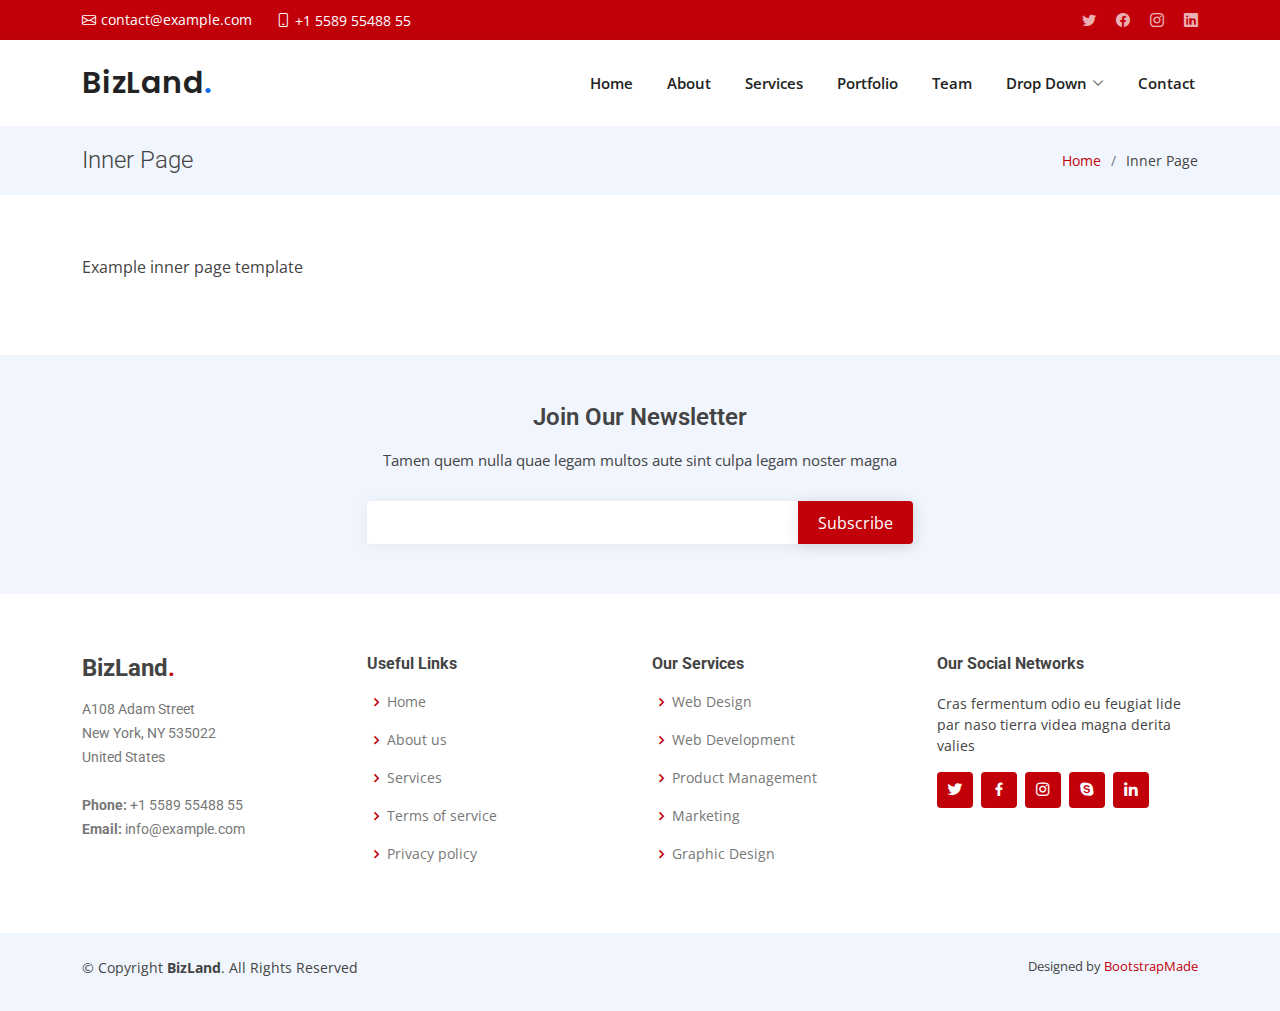
<file: inner-page.html>
<!DOCTYPE html>
<html lang="en">

<head>
  <meta charset="utf-8">
  <meta content="width=device-width, initial-scale=1.0" name="viewport">

  <title>Inner Page - BizLand Bootstrap Template</title>
  <meta content="" name="description">
  <meta content="" name="keywords">

  <!-- Favicons -->
  <link href="assets/img/favicon.png" rel="icon">
  <link href="assets/img/apple-touch-icon.png" rel="apple-touch-icon">

  <!-- Google Fonts -->
  <link href="https://fonts.googleapis.com/css?family=Open+Sans:300,300i,400,400i,600,600i,700,700i|Roboto:300,300i,400,400i,500,500i,600,600i,700,700i|Poppins:300,300i,400,400i,500,500i,600,600i,700,700i" rel="stylesheet">

  <!-- Vendor CSS Files -->
  <link href="assets/vendor/aos/aos.css" rel="stylesheet">
  <link href="assets/vendor/bootstrap/css/bootstrap.min.css" rel="stylesheet">
  <link href="assets/vendor/bootstrap-icons/bootstrap-icons.css" rel="stylesheet">
  <link href="assets/vendor/boxicons/css/boxicons.min.css" rel="stylesheet">
  <link href="assets/vendor/glightbox/css/glightbox.min.css" rel="stylesheet">
  <link href="assets/vendor/swiper/swiper-bundle.min.css" rel="stylesheet">

  <!-- Template Main CSS File -->
  <link href="assets/css/style.css" rel="stylesheet">

  <!-- =======================================================
  * Template Name: BizLand
  * Updated: May 30 2023 with Bootstrap v5.3.0
  * Template URL: https://bootstrapmade.com/bizland-bootstrap-business-template/
  * Author: BootstrapMade.com
  * License: https://bootstrapmade.com/license/
  ======================================================== -->
</head>

<body>

  <!-- ======= Top Bar ======= -->
  <section id="topbar" class="d-flex align-items-center">
    <div class="container d-flex justify-content-center justify-content-md-between">
      <div class="contact-info d-flex align-items-center">
        <i class="bi bi-envelope d-flex align-items-center"><a href="mailto:contact@example.com">contact@example.com</a></i>
        <i class="bi bi-phone d-flex align-items-center ms-4"><span>+1 5589 55488 55</span></i>
      </div>
      <div class="social-links d-none d-md-flex align-items-center">
        <a href="#" class="twitter"><i class="bi bi-twitter"></i></a>
        <a href="#" class="facebook"><i class="bi bi-facebook"></i></a>
        <a href="#" class="instagram"><i class="bi bi-instagram"></i></a>
        <a href="#" class="linkedin"><i class="bi bi-linkedin"></i></i></a>
      </div>
    </div>
  </section>

  <!-- ======= Header ======= -->
  <header id="header" class="d-flex align-items-center">
    <div class="container d-flex align-items-center justify-content-between">

      <h1 class="logo"><a href="index.html">BizLand<span>.</span></a></h1>
      <!-- Uncomment below if you prefer to use an image logo -->
      <!-- <a href="index.html" class="logo"><img src="assets/img/logo.png" alt=""></a>-->

      <nav id="navbar" class="navbar">
        <ul>
          <li><a class="nav-link scrollto " href="#hero">Home</a></li>
          <li><a class="nav-link scrollto" href="#about">About</a></li>
          <li><a class="nav-link scrollto" href="#services">Services</a></li>
          <li><a class="nav-link scrollto " href="#portfolio">Portfolio</a></li>
          <li><a class="nav-link scrollto" href="#team">Team</a></li>
          <li class="dropdown"><a href="#"><span>Drop Down</span> <i class="bi bi-chevron-down"></i></a>
            <ul>
              <li><a href="#">Drop Down 1</a></li>
              <li class="dropdown"><a href="#"><span>Deep Drop Down</span> <i class="bi bi-chevron-right"></i></a>
                <ul>
                  <li><a href="#">Deep Drop Down 1</a></li>
                  <li><a href="#">Deep Drop Down 2</a></li>
                  <li><a href="#">Deep Drop Down 3</a></li>
                  <li><a href="#">Deep Drop Down 4</a></li>
                  <li><a href="#">Deep Drop Down 5</a></li>
                </ul>
              </li>
              <li><a href="#">Drop Down 2</a></li>
              <li><a href="#">Drop Down 3</a></li>
              <li><a href="#">Drop Down 4</a></li>
            </ul>
          </li>
          <li><a class="nav-link scrollto" href="#contact">Contact</a></li>
        </ul>
        <i class="bi bi-list mobile-nav-toggle"></i>
      </nav><!-- .navbar -->

    </div>
  </header><!-- End Header -->

  <main id="main" data-aos="fade-up">

    <!-- ======= Breadcrumbs ======= -->
    <section class="breadcrumbs">
      <div class="container">

        <div class="d-flex justify-content-between align-items-center">
          <h2>Inner Page</h2>
          <ol>
            <li><a href="index.html">Home</a></li>
            <li>Inner Page</li>
          </ol>
        </div>

      </div>
    </section><!-- End Breadcrumbs -->

    <section class="inner-page">
      <div class="container">
        <p>
          Example inner page template
        </p>
      </div>
    </section>

  </main><!-- End #main -->

  <!-- ======= Footer ======= -->
  <footer id="footer">

    <div class="footer-newsletter">
      <div class="container">
        <div class="row justify-content-center">
          <div class="col-lg-6">
            <h4>Join Our Newsletter</h4>
            <p>Tamen quem nulla quae legam multos aute sint culpa legam noster magna</p>
            <form action="" method="post">
              <input type="email" name="email"><input type="submit" value="Subscribe">
            </form>
          </div>
        </div>
      </div>
    </div>

    <div class="footer-top">
      <div class="container">
        <div class="row">

          <div class="col-lg-3 col-md-6 footer-contact">
            <h3>BizLand<span>.</span></h3>
            <p>
              A108 Adam Street <br>
              New York, NY 535022<br>
              United States <br><br>
              <strong>Phone:</strong> +1 5589 55488 55<br>
              <strong>Email:</strong> info@example.com<br>
            </p>
          </div>

          <div class="col-lg-3 col-md-6 footer-links">
            <h4>Useful Links</h4>
            <ul>
              <li><i class="bx bx-chevron-right"></i> <a href="#">Home</a></li>
              <li><i class="bx bx-chevron-right"></i> <a href="#">About us</a></li>
              <li><i class="bx bx-chevron-right"></i> <a href="#">Services</a></li>
              <li><i class="bx bx-chevron-right"></i> <a href="#">Terms of service</a></li>
              <li><i class="bx bx-chevron-right"></i> <a href="#">Privacy policy</a></li>
            </ul>
          </div>

          <div class="col-lg-3 col-md-6 footer-links">
            <h4>Our Services</h4>
            <ul>
              <li><i class="bx bx-chevron-right"></i> <a href="#">Web Design</a></li>
              <li><i class="bx bx-chevron-right"></i> <a href="#">Web Development</a></li>
              <li><i class="bx bx-chevron-right"></i> <a href="#">Product Management</a></li>
              <li><i class="bx bx-chevron-right"></i> <a href="#">Marketing</a></li>
              <li><i class="bx bx-chevron-right"></i> <a href="#">Graphic Design</a></li>
            </ul>
          </div>

          <div class="col-lg-3 col-md-6 footer-links">
            <h4>Our Social Networks</h4>
            <p>Cras fermentum odio eu feugiat lide par naso tierra videa magna derita valies</p>
            <div class="social-links mt-3">
              <a href="#" class="twitter"><i class="bx bxl-twitter"></i></a>
              <a href="#" class="facebook"><i class="bx bxl-facebook"></i></a>
              <a href="#" class="instagram"><i class="bx bxl-instagram"></i></a>
              <a href="#" class="google-plus"><i class="bx bxl-skype"></i></a>
              <a href="#" class="linkedin"><i class="bx bxl-linkedin"></i></a>
            </div>
          </div>

        </div>
      </div>
    </div>

    <div class="container py-4">
      <div class="copyright">
        &copy; Copyright <strong><span>BizLand</span></strong>. All Rights Reserved
      </div>
      <div class="credits">
        <!-- All the links in the footer should remain intact. -->
        <!-- You can delete the links only if you purchased the pro version. -->
        <!-- Licensing information: https://bootstrapmade.com/license/ -->
        <!-- Purchase the pro version with working PHP/AJAX contact form: https://bootstrapmade.com/bizland-bootstrap-business-template/ -->
        Designed by <a href="https://bootstrapmade.com/">BootstrapMade</a>
      </div>
    </div>
  </footer><!-- End Footer -->

  <div id="preloader"></div>
  <a href="#" class="back-to-top d-flex align-items-center justify-content-center"><i class="bi bi-arrow-up-short"></i></a>

  <!-- Vendor JS Files -->
  <script src="assets/vendor/purecounter/purecounter_vanilla.js"></script>
  <script src="assets/vendor/aos/aos.js"></script>
  <script src="assets/vendor/bootstrap/js/bootstrap.bundle.min.js"></script>
  <script src="assets/vendor/glightbox/js/glightbox.min.js"></script>
  <script src="assets/vendor/isotope-layout/isotope.pkgd.min.js"></script>
  <script src="assets/vendor/swiper/swiper-bundle.min.js"></script>
  <script src="assets/vendor/waypoints/noframework.waypoints.js"></script>
  <script src="assets/vendor/php-email-form/validate.js"></script>

  <!-- Template Main JS File -->
  <script src="assets/js/main.js"></script>

</body>

</html>
</file>
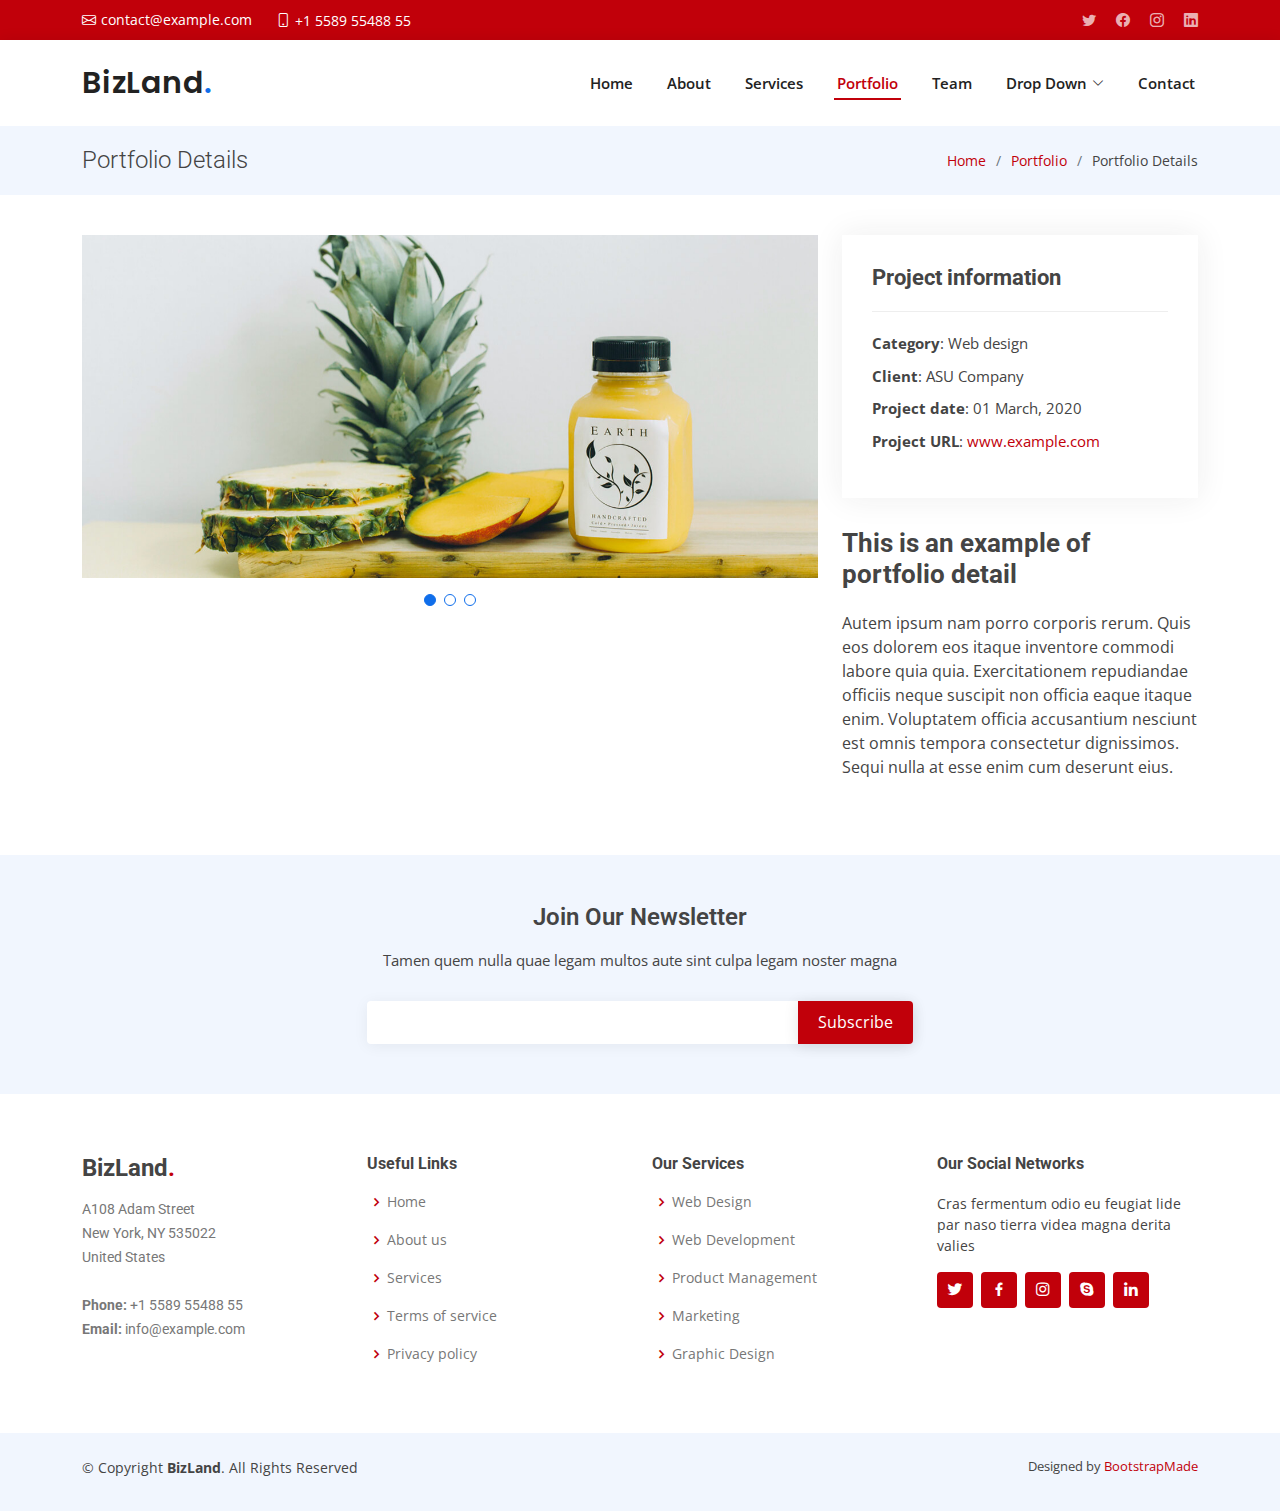
<file: portfolio-details.html>
<!DOCTYPE html>
<html lang="en">

<head>
  <meta charset="utf-8">
  <meta content="width=device-width, initial-scale=1.0" name="viewport">

  <title>Portfolio Details - BizLand Bootstrap Template</title>
  <meta content="" name="description">
  <meta content="" name="keywords">

  <!-- Favicons -->
  <link href="assets/img/favicon.png" rel="icon">
  <link href="assets/img/apple-touch-icon.png" rel="apple-touch-icon">

  <!-- Google Fonts -->
  <link href="https://fonts.googleapis.com/css?family=Open+Sans:300,300i,400,400i,600,600i,700,700i|Roboto:300,300i,400,400i,500,500i,600,600i,700,700i|Poppins:300,300i,400,400i,500,500i,600,600i,700,700i" rel="stylesheet">

  <!-- Vendor CSS Files -->
  <link href="assets/vendor/aos/aos.css" rel="stylesheet">
  <link href="assets/vendor/bootstrap/css/bootstrap.min.css" rel="stylesheet">
  <link href="assets/vendor/bootstrap-icons/bootstrap-icons.css" rel="stylesheet">
  <link href="assets/vendor/boxicons/css/boxicons.min.css" rel="stylesheet">
  <link href="assets/vendor/glightbox/css/glightbox.min.css" rel="stylesheet">
  <link href="assets/vendor/swiper/swiper-bundle.min.css" rel="stylesheet">

  <!-- Template Main CSS File -->
  <link href="assets/css/style.css" rel="stylesheet">

  <!-- =======================================================
  * Template Name: BizLand
  * Updated: May 30 2023 with Bootstrap v5.3.0
  * Template URL: https://bootstrapmade.com/bizland-bootstrap-business-template/
  * Author: BootstrapMade.com
  * License: https://bootstrapmade.com/license/
  ======================================================== -->
</head>

<body>

  <!-- ======= Top Bar ======= -->
  <section id="topbar" class="d-flex align-items-center">
    <div class="container d-flex justify-content-center justify-content-md-between">
      <div class="contact-info d-flex align-items-center">
        <i class="bi bi-envelope d-flex align-items-center"><a href="mailto:contact@example.com">contact@example.com</a></i>
        <i class="bi bi-phone d-flex align-items-center ms-4"><span>+1 5589 55488 55</span></i>
      </div>
      <div class="social-links d-none d-md-flex align-items-center">
        <a href="#" class="twitter"><i class="bi bi-twitter"></i></a>
        <a href="#" class="facebook"><i class="bi bi-facebook"></i></a>
        <a href="#" class="instagram"><i class="bi bi-instagram"></i></a>
        <a href="#" class="linkedin"><i class="bi bi-linkedin"></i></i></a>
      </div>
    </div>
  </section>

  <!-- ======= Header ======= -->
  <header id="header" class="d-flex align-items-center">
    <div class="container d-flex align-items-center justify-content-between">

      <h1 class="logo"><a href="index.html">BizLand<span>.</span></a></h1>
      <!-- Uncomment below if you prefer to use an image logo -->
      <!-- <a href="index.html" class="logo"><img src="assets/img/logo.png" alt=""></a>-->

      <nav id="navbar" class="navbar">
        <ul>
          <li><a class="nav-link scrollto " href="#hero">Home</a></li>
          <li><a class="nav-link scrollto" href="#about">About</a></li>
          <li><a class="nav-link scrollto" href="#services">Services</a></li>
          <li><a class="nav-link scrollto active" href="#portfolio">Portfolio</a></li>
          <li><a class="nav-link scrollto" href="#team">Team</a></li>
          <li class="dropdown"><a href="#"><span>Drop Down</span> <i class="bi bi-chevron-down"></i></a>
            <ul>
              <li><a href="#">Drop Down 1</a></li>
              <li class="dropdown"><a href="#"><span>Deep Drop Down</span> <i class="bi bi-chevron-right"></i></a>
                <ul>
                  <li><a href="#">Deep Drop Down 1</a></li>
                  <li><a href="#">Deep Drop Down 2</a></li>
                  <li><a href="#">Deep Drop Down 3</a></li>
                  <li><a href="#">Deep Drop Down 4</a></li>
                  <li><a href="#">Deep Drop Down 5</a></li>
                </ul>
              </li>
              <li><a href="#">Drop Down 2</a></li>
              <li><a href="#">Drop Down 3</a></li>
              <li><a href="#">Drop Down 4</a></li>
            </ul>
          </li>
          <li><a class="nav-link scrollto" href="#contact">Contact</a></li>
        </ul>
        <i class="bi bi-list mobile-nav-toggle"></i>
      </nav><!-- .navbar -->

    </div>
  </header><!-- End Header -->

  <main id="main" data-aos="fade-up">

    <!-- ======= Breadcrumbs Section ======= -->
    <section class="breadcrumbs">
      <div class="container">

        <div class="d-flex justify-content-between align-items-center">
          <h2>Portfolio Details</h2>
          <ol>
            <li><a href="index.html">Home</a></li>
            <li><a href="portfolio.html">Portfolio</a></li>
            <li>Portfolio Details</li>
          </ol>
        </div>

      </div>
    </section><!-- Breadcrumbs Section -->

    <!-- ======= Portfolio Details Section ======= -->
    <section id="portfolio-details" class="portfolio-details">
      <div class="container">

        <div class="row gy-4">

          <div class="col-lg-8">
            <div class="portfolio-details-slider swiper">
              <div class="swiper-wrapper align-items-center">

                <div class="swiper-slide">
                  <img src="assets/img/portfolio/portfolio-details-1.jpg" alt="">
                </div>

                <div class="swiper-slide">
                  <img src="assets/img/portfolio/portfolio-details-2.jpg" alt="">
                </div>

                <div class="swiper-slide">
                  <img src="assets/img/portfolio/portfolio-details-3.jpg" alt="">
                </div>

              </div>
              <div class="swiper-pagination"></div>
            </div>
          </div>

          <div class="col-lg-4">
            <div class="portfolio-info">
              <h3>Project information</h3>
              <ul>
                <li><strong>Category</strong>: Web design</li>
                <li><strong>Client</strong>: ASU Company</li>
                <li><strong>Project date</strong>: 01 March, 2020</li>
                <li><strong>Project URL</strong>: <a href="#">www.example.com</a></li>
              </ul>
            </div>
            <div class="portfolio-description">
              <h2>This is an example of portfolio detail</h2>
              <p>
                Autem ipsum nam porro corporis rerum. Quis eos dolorem eos itaque inventore commodi labore quia quia. Exercitationem repudiandae officiis neque suscipit non officia eaque itaque enim. Voluptatem officia accusantium nesciunt est omnis tempora consectetur dignissimos. Sequi nulla at esse enim cum deserunt eius.
              </p>
            </div>
          </div>

        </div>

      </div>
    </section><!-- End Portfolio Details Section -->

  </main><!-- End #main -->

  <!-- ======= Footer ======= -->
  <footer id="footer">

    <div class="footer-newsletter">
      <div class="container">
        <div class="row justify-content-center">
          <div class="col-lg-6">
            <h4>Join Our Newsletter</h4>
            <p>Tamen quem nulla quae legam multos aute sint culpa legam noster magna</p>
            <form action="" method="post">
              <input type="email" name="email"><input type="submit" value="Subscribe">
            </form>
          </div>
        </div>
      </div>
    </div>

    <div class="footer-top">
      <div class="container">
        <div class="row">

          <div class="col-lg-3 col-md-6 footer-contact">
            <h3>BizLand<span>.</span></h3>
            <p>
              A108 Adam Street <br>
              New York, NY 535022<br>
              United States <br><br>
              <strong>Phone:</strong> +1 5589 55488 55<br>
              <strong>Email:</strong> info@example.com<br>
            </p>
          </div>

          <div class="col-lg-3 col-md-6 footer-links">
            <h4>Useful Links</h4>
            <ul>
              <li><i class="bx bx-chevron-right"></i> <a href="#">Home</a></li>
              <li><i class="bx bx-chevron-right"></i> <a href="#">About us</a></li>
              <li><i class="bx bx-chevron-right"></i> <a href="#">Services</a></li>
              <li><i class="bx bx-chevron-right"></i> <a href="#">Terms of service</a></li>
              <li><i class="bx bx-chevron-right"></i> <a href="#">Privacy policy</a></li>
            </ul>
          </div>

          <div class="col-lg-3 col-md-6 footer-links">
            <h4>Our Services</h4>
            <ul>
              <li><i class="bx bx-chevron-right"></i> <a href="#">Web Design</a></li>
              <li><i class="bx bx-chevron-right"></i> <a href="#">Web Development</a></li>
              <li><i class="bx bx-chevron-right"></i> <a href="#">Product Management</a></li>
              <li><i class="bx bx-chevron-right"></i> <a href="#">Marketing</a></li>
              <li><i class="bx bx-chevron-right"></i> <a href="#">Graphic Design</a></li>
            </ul>
          </div>

          <div class="col-lg-3 col-md-6 footer-links">
            <h4>Our Social Networks</h4>
            <p>Cras fermentum odio eu feugiat lide par naso tierra videa magna derita valies</p>
            <div class="social-links mt-3">
              <a href="#" class="twitter"><i class="bx bxl-twitter"></i></a>
              <a href="#" class="facebook"><i class="bx bxl-facebook"></i></a>
              <a href="#" class="instagram"><i class="bx bxl-instagram"></i></a>
              <a href="#" class="google-plus"><i class="bx bxl-skype"></i></a>
              <a href="#" class="linkedin"><i class="bx bxl-linkedin"></i></a>
            </div>
          </div>

        </div>
      </div>
    </div>

    <div class="container py-4">
      <div class="copyright">
        &copy; Copyright <strong><span>BizLand</span></strong>. All Rights Reserved
      </div>
      <div class="credits">
        <!-- All the links in the footer should remain intact. -->
        <!-- You can delete the links only if you purchased the pro version. -->
        <!-- Licensing information: https://bootstrapmade.com/license/ -->
        <!-- Purchase the pro version with working PHP/AJAX contact form: https://bootstrapmade.com/bizland-bootstrap-business-template/ -->
        Designed by <a href="https://bootstrapmade.com/">BootstrapMade</a>
      </div>
    </div>
  </footer><!-- End Footer -->

  <div id="preloader"></div>
  <a href="#" class="back-to-top d-flex align-items-center justify-content-center"><i class="bi bi-arrow-up-short"></i></a>

  <!-- Vendor JS Files -->
  <script src="assets/vendor/purecounter/purecounter_vanilla.js"></script>
  <script src="assets/vendor/aos/aos.js"></script>
  <script src="assets/vendor/bootstrap/js/bootstrap.bundle.min.js"></script>
  <script src="assets/vendor/glightbox/js/glightbox.min.js"></script>
  <script src="assets/vendor/isotope-layout/isotope.pkgd.min.js"></script>
  <script src="assets/vendor/swiper/swiper-bundle.min.js"></script>
  <script src="assets/vendor/waypoints/noframework.waypoints.js"></script>
  <script src="assets/vendor/php-email-form/validate.js"></script>

  <!-- Template Main JS File -->
  <script src="assets/js/main.js"></script>

</body>

</html>
</file>
<file: assets/css/style.css>
/**
* Template Name: BizLand
* Updated: May 30 2023 with Bootstrap v5.3.0
* Template URL: https://bootstrapmade.com/bizland-bootstrap-business-template/
* Author: BootstrapMade.com
* License: https://bootstrapmade.com/license/
*/

/*--------------------------------------------------------------
# General
--------------------------------------------------------------*/
body {
  font-family: "Open Sans", sans-serif;
  color: #444444;
}

a {
  color: #c1000a;
  text-decoration: none;
}

a:hover {
  color: #ec000c;
  text-decoration: none;
}

h1,
h2,
h3,
h4,
h5,
h6 {
  font-family: "Roboto", sans-serif;
}
/* new css */
.line{
  background: #ead810;
  height: 5px;
  width: 310px;
  margin-top: 5px;
}

.line2{
  background: #c1000a;
  height: 5px;
  width: 130px;
  
}
.line3{
  background: #c1000a;
  height: 5px;
  width:120px;
  
}
.navunderline {
  --bs-nav-underline-gap: 1rem;
  --bs-nav-underline-border-width: 0.125rem;
  --bs-nav-underline-link-active-color: var(--bs-emphasis-color);
  gap: var(--bs-nav-underline-gap);
}
.navunderline .nav-link {
  padding-right: 10px;
  margin-left: 10px;
  margin-right: 10px;
  padding-left: 10px;
  font-size: 20px;
  color: #898989;
  border-bottom: var(--bs-nav-underline-border-width) solid transparent;
  border-bottom-color: currentcolor;
}
.navunderline .nav-link:hover, .nav-underline .nav-link:focus {
  border-bottom-color: currentcolor;
}
.navunderline .nav-link.active,
.navunderline .show > .nav-link {
  font-weight: 700;
  font-size: 20px;
  color: var(--bs-nav-underline-link-active-color);
  border-bottom-color: #c1000a;
}
.btn-merah{
  background: #c1000a ;
  color: #fff;
}
#btn-merah .btn-merah :hover{
  background: #c1000a;
}
#elzoom :hover{
  transition: 0.5s;
transform: scale(1.01);
}

/*--------------------------------------------------------------
# Clients
--------------------------------------------------------------*/
/* .clients .swiper-slide img {
  opacity: 0.5;
  transition: 0.3s;
}

.clients .swiper-slide:hover img {
  opacity: 1;
}

.clients .swiper-pagination {
  margin-top: 20px;
  position: relative;
}

.clients .swiper-pagination .swiper-pagination-bullet {
  width: 12px;
  height: 12px;
  background-color: #fff;
  opacity: 1;
  border: 1px solid #0880e8;
}

.clients .swiper-pagination .swiper-pagination-bullet-active {
  background-color: #0880e8;
}

.clients .owl-item {
  display: flex;
  justify-content: center;
  align-items: center;
  padding: 0 20px;
}

.clients .owl-item img {
  width: 60%;
  opacity: 0.5;
  transition: 0.3s;
}

.clients .owl-item img:hover {
  opacity: 1;
}

.clients .owl-nav,
.clients .owl-dots {
  margin-top: 5px;
  text-align: center;
}

.clients .owl-dot {
  display: inline-block;
  margin: 0 5px;
  width: 12px;
  height: 12px;
  border-radius: 50%;
  background-color: #ddd !important;
}

.clients .owl-dot.active {
  background-color: #0880e8 !important;
} */

/*--------------------------------------------------------------
# Preloader
--------------------------------------------------------------*/
#preloader {
  position: fixed;
  top: 0;
  left: 0;
  right: 0;
  bottom: 0;
  z-index: 9999;
  overflow: hidden;
  background: #fff;
}

#preloader:before {
  content: "";
  position: fixed;
  top: calc(50% - 30px);
  left: calc(50% - 30px);
  border: 6px solid #106eea;
  border-top-color: #e2eefd;
  border-radius: 50%;
  width: 60px;
  height: 60px;
  animation: animate-preloader 1s linear infinite;
}

@keyframes animate-preloader {
  0% {
    transform: rotate(0deg);
  }

  100% {
    transform: rotate(360deg);
  }
}

/*--------------------------------------------------------------
# Back to top button
--------------------------------------------------------------*/
.back-to-top {
  position: fixed;
  visibility: hidden;
  opacity: 0;
  right: 15px;
  bottom: 15px;
  z-index: 996;
  background: #c1000a;
  width: 40px;
  height: 40px;
  border-radius: 4px;
  transition: all 0.4s;
}

.back-to-top i {
  font-size: 28px;
  color: #fff;
  line-height: 0;
}

.back-to-top:hover {
  background: #ec000c;
  color: #fff;
}

.back-to-top.active {
  visibility: visible;
  opacity: 1;
}

/*--------------------------------------------------------------
# Disable aos animation delay on mobile devices
--------------------------------------------------------------*/
@media screen and (max-width: 768px) {
  [data-aos-delay] {
    transition-delay: 0 !important;
  }
}

/*--------------------------------------------------------------
# Top Bar
--------------------------------------------------------------*/
#topbar {
  background: #c1000a;
  height: 40px;
  font-size: 14px;
  transition: all 0.5s;
  color: #fff;
  padding: 0;
}

#topbar .contact-info i {
  font-style: normal;
  color: #fff;
}

#topbar .contact-info i a,
#topbar .contact-info i span {
  padding-left: 5px;
  color: #fff;
}

#topbar .contact-info i a {
  line-height: 0;
  transition: 0.3s;
  transition: 0.3s;
}

#topbar .contact-info i a:hover {
  color: #fff;
  text-decoration: underline;
}

#topbar .social-links a {
  color: rgba(255, 255, 255, 0.7);
  line-height: 0;
  transition: 0.3s;
  margin-left: 20px;
}

#topbar .social-links a:hover {
  color: white;
}

/*--------------------------------------------------------------
# Header
--------------------------------------------------------------*/
#header {
  background: #fff;
  transition: all 0.5s;
  z-index: 997;
  height: 86px;
  box-shadow: 0px 2px 15px rgba(0, 0, 0, 0.1);
}

#header.fixed-top {
  height: 70px;
}

#header .logo {
  font-size: 30px;
  margin: 0;
  padding: 0;
  line-height: 1;
  font-weight: 600;
  letter-spacing: 0.8px;
  font-family: "Poppins", sans-serif;
}

#header .logo a {
  color: #222222;
}

#header .logo a span {
  color: #106eea;
}

#header .logo img {
  max-height: 80px;
}

.scrolled-offset {
  margin-top: 70px;
}

/*--------------------------------------------------------------
# Navigation Menu
--------------------------------------------------------------*/
/**
* Desktop Navigation 
*/
.navbar {
  padding: 0;
}

.navbar ul {
  margin: 0;
  padding: 0;
  display: flex;
  list-style: none;
  align-items: center;
}

.navbar li {
  position: relative;
}

.navbar>ul>li {
  white-space: nowrap;
  padding: 10px 0 10px 28px;
}

.navbar a,
.navbar a:focus {
  display: flex;
  align-items: center;
  justify-content: space-between;
  padding: 0 3px;
  font-size: 15px;
  font-weight: 600;
  color: #222222;
  white-space: nowrap;
  transition: 0.3s;
  position: relative;
}

.navbar a i,
.navbar a:focus i {
  font-size: 12px;
  line-height: 0;
  margin-left: 5px;
}

.navbar>ul>li>a:before {
  content: "";
  position: absolute;
  width: 100%;
  height: 2px;
  bottom: -6px;
  left: 0;
  background-color: #c1000a;
  visibility: hidden;
  width: 0px;
  transition: all 0.3s ease-in-out 0s;
}

.navbar a:hover:before,
.navbar li:hover>a:before,
.navbar .active:before {
  visibility: visible;
  width: 100%;
}

.navbar a:hover,
.navbar .active,
.navbar .active:focus,
.navbar li:hover>a {
  color: #c1000a;
}

.navbar .dropdown ul {
  display: block;
  position: absolute;
  left: 28px;
  top: calc(100% + 30px);
  margin: 0;
  padding: 10px 0;
  z-index: 99;
  opacity: 0;
  visibility: hidden;
  background: #fff;
  box-shadow: 0px 0px 30px rgba(127, 137, 161, 0.25);
  transition: 0.3s;
}

.navbar .dropdown ul li {
  min-width: 200px;
}

.navbar .dropdown ul a {
  padding: 10px 20px;
  font-weight: 400;
}

.navbar .dropdown ul a i {
  font-size: 12px;
}

.navbar .dropdown ul a:hover,
.navbar .dropdown ul .active:hover,
.navbar .dropdown ul li:hover>a {
  color: #c1000a;
}

.navbar .dropdown:hover>ul {
  opacity: 1;
  top: 100%;
  visibility: visible;
}

.navbar .dropdown .dropdown ul {
  top: 0;
  left: calc(100% - 30px);
  visibility: hidden;
}

.navbar .dropdown .dropdown:hover>ul {
  opacity: 1;
  top: 0;
  left: 100%;
  visibility: visible;
}

@media (max-width: 1366px) {
  .navbar .dropdown .dropdown ul {
    left: -90%;
  }

  .navbar .dropdown .dropdown:hover>ul {
    left: -100%;
  }
}

/**
* Mobile Navigation 
*/
.mobile-nav-toggle {
  color: #222222;
  font-size: 28px;
  cursor: pointer;
  display: none;
  line-height: 0;
  transition: 0.5s;
}

.mobile-nav-toggle.bi-x {
  color: #fff;
}

@media (max-width: 991px) {
  .mobile-nav-toggle {
    display: block;
  }

  .navbar ul {
    display: none;
  }
}

.navbar-mobile {
  position: fixed;
  overflow: hidden;
  top: 0;
  right: 0;
  left: 0;
  bottom: 0;
  background: rgba(9, 9, 9, 0.9);
  transition: 0.3s;
  z-index: 999;
}

.navbar-mobile .mobile-nav-toggle {
  position: absolute;
  top: 15px;
  right: 15px;
}

.navbar-mobile ul {
  display: block;
  position: absolute;
  top: 55px;
  right: 15px;
  bottom: 15px;
  left: 15px;
  padding: 10px 0;
  background-color: #fff;
  overflow-y: auto;
  transition: 0.3s;
}

.navbar-mobile a,
.navbar-mobile a:focus {
  padding: 10px 20px;
  font-size: 15px;
  color: #222222;
}

.navbar-mobile>ul>li {
  padding: 0;
}

.navbar-mobile a:hover:before,
.navbar-mobile li:hover>a:before,
.navbar-mobile .active:before {
  visibility: hidden;
}

.navbar-mobile a:hover,
.navbar-mobile .active,
.navbar-mobile li:hover>a {
  color: #c1000a;
}

.navbar-mobile .getstarted,
.navbar-mobile .getstarted:focus {
  margin: 15px;
}

.navbar-mobile .dropdown ul {
  position: static;
  display: none;
  margin: 10px 20px;
  padding: 10px 0;
  z-index: 99;
  opacity: 1;
  visibility: visible;
  background: #fff;
  box-shadow: 0px 0px 30px rgba(127, 137, 161, 0.25);
}

.navbar-mobile .dropdown ul li {
  min-width: 200px;
}

.navbar-mobile .dropdown ul a {
  padding: 10px 20px;
}

.navbar-mobile .dropdown ul a i {
  font-size: 12px;
}

.navbar-mobile .dropdown ul a:hover,
.navbar-mobile .dropdown ul .active:hover,
.navbar-mobile .dropdown ul li:hover>a {
  color: #c1000a;
}

.navbar-mobile .dropdown>.dropdown-active {
  display: block;
}

/*--------------------------------------------------------------
# Hero Section
--------------------------------------------------------------*/
#hero {
  width: 100%;
  height: 75vh;
  background: url("../img/hero-bg.png") top left;
  background-size: cover;
  position: relative;
}

#hero:before {
  content: "";
  background: rgba(255, 255, 255, 0);
  position: absolute;
  bottom: 0;
  top: 0;
  left: 0;
  right: 0;
}

#hero .container {
  position: relative;
}

#hero h1 {
  margin: 0;
  font-size: 48px;
  font-weight: 700;
  line-height: 56px;
  color: #ffffff;
  font-family: "Poppins", sans-serif;
}

#hero h1 span {
  color: #ffffff;
}

#hero h2 {
  color: #f0f0f0;
  margin: 5px 0 30px 0;
  font-size: 24px;
  font-weight: 400;
}

#hero .btn-get-started {
  font-family: "Roboto", sans-serif;
  text-transform: uppercase;
  font-weight: 500;
  font-size: 14px;
  letter-spacing: 1px;
  display: inline-block;
  padding: 10px 28px;
  border-radius: 4px;
  transition: 0.5s;
  color: #fff;
  background: #ead810;
}

#hero .btn-get-started:hover {
  background: #f0ac24;
}

#hero .btn-watch-video {
  font-size: 16px;
  transition: 0.5s;
  margin-left: 25px;
  color: #222222;
  font-weight: 600;
  display: flex;
  align-items: center;
}

#hero .btn-watch-video i {
  color: #c1000a;
  font-size: 32px;
  transition: 0.3s;
  line-height: 0;
  margin-right: 8px;
}

#hero .btn-watch-video:hover {
  color: #c1000a;
}

#hero .btn-watch-video:hover i {
  color: #c1000a;
}

@media (min-width: 1024px) {
  #hero {
    background-attachment: fixed;
  }
}

@media (max-width: 768px) {
  #hero {
    height: 100vh;
  }

  #hero h1 {
    font-size: 28px;
    line-height: 36px;
  }

  #hero h2 {
    font-size: 18px;
    line-height: 24px;
    margin-bottom: 30px;
  }

  #hero .btn-get-started,
  #hero .btn-watch-video {
    font-size: 13px;
  }
}

@media (max-height: 500px) {
  #hero {
    height: 120vh;
  }
}

/*--------------------------------------------------------------
# Sections General
--------------------------------------------------------------*/
section {
  padding: 60px 0;
  overflow: hidden;
}

.section-bg {
  background-color: #f6f9fe;
}

.section-title {
  text-align: center;
  padding-bottom: 30px;
}

.section-title h2 {
  font-size: 13px;
  letter-spacing: 1px;
  font-weight: 700;
  padding: 8px 20px;
  margin: 0;
  background: #fde7e7;
  color: #c1000a;
  display: inline-block;
  text-transform: uppercase;
  border-radius: 50px;
}

.section-title h3 {
  margin: 15px 0 0 0;
  font-size: 32px;
  font-weight: 700;
}

.section-title h3 span {
  color: #c1000a;
}

.section-title p {
  margin: 15px auto 0 auto;
  font-weight: 600;
}

@media (min-width: 1024px) {
  .section-title p {
    width: 50%;
  }
}

/*--------------------------------------------------------------
# Breadcrumbs
--------------------------------------------------------------*/
.breadcrumbs {
  padding: 20px 0;
  background-color: #f1f6fe;
  min-height: 40px;
}

.breadcrumbs h2 {
  font-size: 24px;
  font-weight: 300;
  margin: 0;
}

@media (max-width: 992px) {
  .breadcrumbs h2 {
    margin: 0 0 10px 0;
  }
}

.breadcrumbs ol {
  display: flex;
  flex-wrap: wrap;
  list-style: none;
  padding: 0;
  margin: 0;
  font-size: 14px;
}

.breadcrumbs ol li+li {
  padding-left: 10px;
}

.breadcrumbs ol li+li::before {
  display: inline-block;
  padding-right: 10px;
  color: #6c757d;
  content: "/";
}

@media (max-width: 768px) {
  .breadcrumbs .d-flex {
    display: block !important;
  }

  .breadcrumbs ol {
    display: block;
  }

  .breadcrumbs ol li {
    display: inline-block;
  }
}

/*--------------------------------------------------------------
# Featured Services
--------------------------------------------------------------*/
.featured-services .icon-box {
  padding: 30px;
  position: relative;
  overflow: hidden;
  background: #fff;
  box-shadow: 0 0 29px 0 rgba(68, 88, 144, 0.12);
  transition: all 0.3s ease-in-out;
  border-radius: 8px;
  z-index: 1;
}

.featured-services .icon-box::before {
  content: "";
  position: absolute;
  background: #fbcbcb;
  right: 0;
  left: 0;
  bottom: 0;
  top: 100%;
  transition: all 0.3s;
  z-index: -1;
}

.featured-services .icon-box:hover::before {
  background: #c1000a;
  top: 0;
  border-radius: 0px;
}

.featured-services .icon {
  margin-bottom: 15px;
}

.featured-services .icon i {
  font-size: 48px;
  line-height: 1;
  color: #c1000a;
  transition: all 0.3s ease-in-out;
}

.featured-services .title {
  font-weight: 700;
  margin-bottom: 15px;
  font-size: 18px;
}

.featured-services .title a {
  color: #111;
}

.featured-services .description {
  font-size: 15px;
  line-height: 28px;
  margin-bottom: 0;
}

.featured-services .icon-box:hover .title a,
.featured-services .icon-box:hover .description {
  color: #fff;
}

.featured-services .icon-box:hover .icon i {
  color: #fff;
}

/*--------------------------------------------------------------
# About
--------------------------------------------------------------*/
.about .content h3 {
  font-weight: 600;
  font-size: 26px;
}

.about .content ul {
  list-style: none;
  padding: 0;
}

.about .content ul li {
  display: flex;
  align-items: flex-start;
  margin-bottom: 35px;
}

.about .content ul li:first-child {
  margin-top: 35px;
}

.about .content ul i {
  background: #fff;
  box-shadow: 0px 6px 15px rgba(16, 110, 234, 0.12);
  font-size: 24px;
  padding: 20px;
  margin-right: 15px;
  color: #c1000a;
  border-radius: 50px;
}

.about .content ul h5 {
  font-size: 18px;
  color: #555555;
}

.about .content ul p {
  font-size: 15px;
}

.about .content p:last-child {
  margin-bottom: 0;
}

/*--------------------------------------------------------------
# Skills
--------------------------------------------------------------*/
.skills .progress {
  height: 60px;
  display: block;
  background: none;
  border-radius: 0;
}

.skills .progress .skill {
  padding: 0;
  margin: 0 0 6px 0;
  text-transform: uppercase;
  display: block;
  font-weight: 600;
  font-family: "Poppins", sans-serif;
  color: #222222;
}

.skills .progress .skill .val {
  float: right;
  font-style: normal;
}

.skills .progress-bar-wrap {
  background: #e2eefd;
  height: 10px;
}

.skills .progress-bar {
  width: 1px;
  height: 10px;
  transition: 0.9s;
  background-color:#c1000a;
}

/*--------------------------------------------------------------
# Counts
--------------------------------------------------------------*/
.counts {
  padding: 70px 0 60px;
}

.counts .count-box {
  padding: 30px 30px 25px 30px;
  width: 100%;
  position: relative;
  text-align: center;
  background: #f1f6fe;
}

.counts .count-box i {
  position: absolute;
  top: -28px;
  left: 50%;
  transform: translateX(-50%);
  font-size: 24px;
  background: #106eea;
  color: #fff;
  width: 56px;
  height: 56px;
  line-height: 0;
  border-radius: 50px;
  border: 5px solid #fff;
  display: inline-flex;
  align-items: center;
  justify-content: center;
}

.counts .count-box span {
  font-size: 36px;
  display: block;
  font-weight: 600;
  color: #062b5b;
}

.counts .count-box p {
  padding: 0;
  margin: 0;
  font-family: "Roboto", sans-serif;
  font-size: 14px;
}

/*--------------------------------------------------------------
# Clients
--------------------------------------------------------------*/
.clients {
  padding: 15px 0;
  text-align: center;
}

.clients img {
  max-width: 45%;
  transition: all 0.4s ease-in-out;
  display: inline-block;
  padding: 15px 0;
}

.clients img:hover {
  transform: scale(1.15);
}

@media (max-width: 768px) {
  .clients img {
    max-width: 40%;
  }
}

/*--------------------------------------------------------------
# Services
--------------------------------------------------------------*/
.services .icon-box {
  text-align: center;
  border: 1px solid #e2eefd;
  padding: 80px 20px;
  transition: all ease-in-out 0.3s;
  background: #fff;
}

.services .icon-box .icon {
  margin: 0 auto;
  width: 64px;
  height: 64px;
  background: #f1f6fe;
  border-radius: 4px;
  border: 1px solid #deebfd;
  display: flex;
  align-items: center;
  justify-content: center;
  margin-bottom: 20px;
  transition: ease-in-out 0.3s;
}

.services .icon-box .icon i {
  color: #3b8af2;
  font-size: 28px;
  transition: ease-in-out 0.3s;
}

.services .icon-box h4 {
  font-weight: 700;
  margin-bottom: 15px;
  font-size: 24px;
}

.services .icon-box h4 a {
  color: #222222;
  transition: ease-in-out 0.3s;
}

.services .icon-box p {
  line-height: 24px;
  font-size: 14px;
  margin-bottom: 0;
}

.services .icon-box:hover {
  border-color: #fff;
  box-shadow: 0px 0 25px 0 rgba(16, 110, 234, 0.1);
}

.services .icon-box:hover h4 a,
.services .icon-box:hover .icon i {
  color: #106eea;
}

.services .icon-box:hover .icon {
  border-color: #106eea;
}

/*--------------------------------------------------------------
# Testimonials
--------------------------------------------------------------*/
.testimonials {
  padding: 80px 0;
  /* background: url("../img/testimonials-bg.jpg") no-repeat; */
  background-color: #ffffff;
  background-position: center center;
  background-size: cover;
  position: relative;
}

.testimonials::before {
  content: "";
  position: absolute;
  left: 0;
  right: 0;
  top: 0;
  bottom: 0;
  background: rgba(0, 0, 0, 0);
}

.testimonials .section-header {
  margin-bottom: 40px;
}

.testimonials .testimonials-carousel,
.testimonials .testimonials-slider {
  overflow: hidden;
}

.testimonials .testimonial-item {
  text-align: center;
  color: #fff;
}

.testimonials .testimonial-item .testimonial-img {
  width: 100px;
  border-radius: 50%;
  border: 6px solid rgba(255, 255, 255, 0.15);
  margin: 0 auto;
}

.testimonials .testimonial-item h3 {
  font-size: 20px;
  font-weight: bold;
  margin: 10px 0 5px 0;
  color: #fff;
}

.testimonials .testimonial-item h4 {
  font-size: 14px;
  color: #ddd;
  margin: 0 0 15px 0;
}

.testimonials .testimonial-item .quote-icon-left,
.testimonials .testimonial-item .quote-icon-right {
  color: rgba(255, 255, 255, 0.4);
  font-size: 26px;
}

.testimonials .testimonial-item .quote-icon-left {
  display: inline-block;
  left: -5px;
  position: relative;
}

.testimonials .testimonial-item .quote-icon-right {
  display: inline-block;
  right: -5px;
  position: relative;
  top: 10px;
}

.testimonials .testimonial-item p {
  font-style: italic;
  margin: 0 auto 15px auto;
  color: #eee;
}

.testimonials .swiper-pagination {
  margin-top: 20px;
  position: relative;
}

.testimonials .swiper-pagination .swiper-pagination-bullet {
  width: 12px;
  height: 12px;
  background-color: rgba(75, 75, 75, 0.747);
  opacity: 1;
}

.testimonials .swiper-pagination .swiper-pagination-bullet-active {
  background-color: #106eea;
}

@media (min-width: 992px) {
  .testimonials .testimonial-item p {
    width: 80%;
  }
}

/*--------------------------------------------------------------
# Portfolio
--------------------------------------------------------------*/
.portfolio #portfolio-flters {
  padding: 0;
  margin: 0 auto 15px auto;
  list-style: none;
  text-align: center;
  border-radius: 50px;
  padding: 2px 15px;
}

.portfolio #portfolio-flters li {
  cursor: pointer;
  display: inline-block;
  padding: 10px 15px 8px 15px;
  font-size: 16px;
  font-weight: 600;
  line-height: 1;
  text-transform: uppercase;
  color: #444444;
  margin-bottom: 5px;
  transition: all 0.3s ease-in-out;
}

.portfolio #portfolio-flters li:hover,
.portfolio #portfolio-flters li.filter-active {
  color: #c1000a;
}

.portfolio #portfolio-flters li:last-child {
  margin-right: 0;
}

.portfolio .portfolio-item {
  margin-bottom: 30px;
}

.portfolio .portfolio-item .portfolio-info {
  opacity: 0;
  position: absolute;
  left: 30px;
  right: 30px;
  bottom: 0;
  z-index: 3;
  transition: all ease-in-out 0.3s;
  background: rgba(255, 255, 255, 0.9);
  padding: 15px;
}

.portfolio .portfolio-item .portfolio-info h4 {
  font-size: 18px;
  color: #fff;
  font-weight: 600;
  color: #222222;
}

.portfolio .portfolio-item .portfolio-info p {
  color: #555555;
  font-size: 14px;
  margin-bottom: 0;
}

.portfolio .portfolio-item .portfolio-info .preview-link,
.portfolio .portfolio-item .portfolio-info .details-link {
  position: absolute;
  right: 40px;
  font-size: 24px;
  top: calc(50% - 18px);
  color: #3c3c3c;
}

.portfolio .portfolio-item .portfolio-info .preview-link:hover,
.portfolio .portfolio-item .portfolio-info .details-link:hover {
  color: #106eea;
}

.portfolio .portfolio-item .portfolio-info .details-link {
  right: 10px;
}

.portfolio .portfolio-item .portfolio-links {
  opacity: 0;
  left: 0;
  right: 0;
  text-align: center;
  z-index: 3;
  position: absolute;
  transition: all ease-in-out 0.3s;
}

.portfolio .portfolio-item .portfolio-links a {
  color: #fff;
  margin: 0 2px;
  font-size: 28px;
  display: inline-block;
  transition: 0.3s;
}

.portfolio .portfolio-item .portfolio-links a:hover {
  color: #6ba7f5;
}

.portfolio .portfolio-item:hover .portfolio-info {
  opacity: 1;
  bottom: 20px;
}

/*--------------------------------------------------------------
# Portfolio Details
--------------------------------------------------------------*/
.portfolio-details {
  padding-top: 40px;
}

.portfolio-details .portfolio-details-slider img {
  width: 100%;
}

.portfolio-details .portfolio-details-slider .swiper-pagination {
  margin-top: 20px;
  position: relative;
}

.portfolio-details .portfolio-details-slider .swiper-pagination .swiper-pagination-bullet {
  width: 12px;
  height: 12px;
  background-color: #fff;
  opacity: 1;
  border: 1px solid #106eea;
}

.portfolio-details .portfolio-details-slider .swiper-pagination .swiper-pagination-bullet-active {
  background-color: #106eea;
}

.portfolio-details .portfolio-info {
  padding: 30px;
  box-shadow: 0px 0 30px rgba(34, 34, 34, 0.08);
}

.portfolio-details .portfolio-info h3 {
  font-size: 22px;
  font-weight: 700;
  margin-bottom: 20px;
  padding-bottom: 20px;
  border-bottom: 1px solid #eee;
}

.portfolio-details .portfolio-info ul {
  list-style: none;
  padding: 0;
  font-size: 15px;
}

.portfolio-details .portfolio-info ul li+li {
  margin-top: 10px;
}

.portfolio-details .portfolio-description {
  padding-top: 30px;
}

.portfolio-details .portfolio-description h2 {
  font-size: 26px;
  font-weight: 700;
  margin-bottom: 20px;
}

.portfolio-details .portfolio-description p {
  padding: 0;
}

/*--------------------------------------------------------------
# Team
--------------------------------------------------------------*/
.team {
  padding: 60px 0;
}

.team .member {
  margin-bottom: 20px;
  overflow: hidden;
  border-radius: 4px;
  background: #fff;
  box-shadow: 0px 2px 15px rgba(16, 110, 234, 0.15);
}

.team .member .member-img {
  position: relative;
  overflow: hidden;
}

.team .member .social {
  position: absolute;
  left: 0;
  bottom: 30px;
  right: 0;
  opacity: 0;
  transition: ease-in-out 0.3s;
  text-align: center;
}

.team .member .social a {
  transition: color 0.3s;
  color: #222222;
  margin: 0 3px;
  padding-top: 7px;
  border-radius: 4px;
  width: 36px;
  height: 36px;
  background: rgba(16, 110, 234, 0.8);
  display: inline-block;
  transition: ease-in-out 0.3s;
  color: #fff;
}

.team .member .social a:hover {
  background: #3b8af2;
}

.team .member .social i {
  font-size: 18px;
}

.team .member .member-info {
  padding: 25px 15px;
}

.team .member .member-info h4 {
  font-weight: 700;
  margin-bottom: 5px;
  font-size: 18px;
  color: #222222;
}

.team .member .member-info span {
  display: block;
  font-size: 13px;
  font-weight: 400;
  color: #aaaaaa;
}

.team .member .member-info p {
  font-style: italic;
  font-size: 14px;
  line-height: 26px;
  color: #777777;
}

.team .member:hover .social {
  opacity: 1;
  bottom: 15px;
}

/*--------------------------------------------------------------
# Pricing
--------------------------------------------------------------*/
.pricing .box {
  padding: 20px;
  background: #fff;
  text-align: center;
  box-shadow: 0px 0px 4px rgba(0, 0, 0, 0.12);
  border-radius: 5px;
  position: relative;
  overflow: hidden;
}

.pricing .box h3 {
  font-weight: 400;
  margin: -20px -20px 20px -20px;
  padding: 20px 15px;
  font-size: 16px;
  font-weight: 600;
  color: #777777;
  background: #f8f8f8;
}

.pricing .box h4 {
  font-size: 36px;
  color: #106eea;
  font-weight: 600;
  font-family: "Poppins", sans-serif;
  margin-bottom: 20px;
}

.pricing .box h4 sup {
  font-size: 20px;
  top: -15px;
  left: -3px;
}

.pricing .box h4 span {
  color: #bababa;
  font-size: 16px;
  font-weight: 300;
}

.pricing .box ul {
  padding: 0;
  list-style: none;
  color: #444444;
  text-align: center;
  line-height: 20px;
  font-size: 14px;
}

.pricing .box ul li {
  padding-bottom: 16px;
}

.pricing .box ul i {
  color: #106eea;
  font-size: 18px;
  padding-right: 4px;
}

.pricing .box ul .na {
  color: #ccc;
  text-decoration: line-through;
}

.pricing .btn-wrap {
  margin: 20px -20px -20px -20px;
  padding: 20px 15px;
  background: #f8f8f8;
  text-align: center;
}

.pricing .btn-buy {
  background: #106eea;
  display: inline-block;
  padding: 8px 35px 10px 35px;
  border-radius: 4px;
  color: #fff;
  transition: none;
  font-size: 14px;
  font-weight: 400;
  font-family: "Roboto", sans-serif;
  font-weight: 600;
  transition: 0.3s;
}

.pricing .btn-buy:hover {
  background: #3b8af2;
}

.pricing .featured h3 {
  color: #fff;
  background: #106eea;
}

.pricing .advanced {
  width: 200px;
  position: absolute;
  top: 18px;
  right: -68px;
  transform: rotate(45deg);
  z-index: 1;
  font-size: 14px;
  padding: 1px 0 3px 0;
  background: #106eea;
  color: #fff;
}

/*--------------------------------------------------------------
# Frequently Asked Questions
--------------------------------------------------------------*/
.faq {
  padding: 60px 0;
}

.faq .faq-list {
  padding: 0;
  list-style: none;
}

.faq .faq-list li {
  border-bottom: 1px solid #d4e5fc;
  margin-bottom: 20px;
  padding-bottom: 20px;
}

.faq .faq-list .question {
  display: block;
  position: relative;
  font-family: #106eea;
  font-size: 18px;
  line-height: 24px;
  font-weight: 400;
  padding-left: 25px;
  cursor: pointer;
  color: #0d58ba;
  transition: 0.3s;
}

.faq .faq-list i {
  font-size: 16px;
  position: absolute;
  left: 0;
  top: -2px;
}

.faq .faq-list p {
  margin-bottom: 0;
  padding: 10px 0 0 25px;
}

.faq .faq-list .icon-show {
  display: none;
}

.faq .faq-list .collapsed {
  color: black;
}

.faq .faq-list .collapsed:hover {
  color: #106eea;
}

.faq .faq-list .collapsed .icon-show {
  display: inline-block;
  transition: 0.6s;
}

.faq .faq-list .collapsed .icon-close {
  display: none;
  transition: 0.6s;
}

/*--------------------------------------------------------------
# Contact
--------------------------------------------------------------*/
.contact .info-box {
  color: #444444;
  text-align: center;
  box-shadow: 0 0 30px rgba(214, 215, 216, 0.3);
  padding: 20px 0 30px 0;
}

.contact .info-box i {
  font-size: 32px;
  color: #c1000a;
  border-radius: 50%;
  padding: 8px;
  border: 2px dotted #fab3b3;
}

.contact .info-box h3 {
  font-size: 20px;
  color: #777777;
  font-weight: 700;
  margin: 10px 0;
}

.contact .info-box p {
  padding: 0;
  line-height: 24px;
  font-size: 14px;
  margin-bottom: 0;
}

.contact .php-email-form {
  box-shadow: 0 0 30px rgba(214, 215, 216, 0.4);
  padding: 30px;
}

.contact .php-email-form .error-message {
  display: none;
  color: #fff;
  background: #ed3c0d;
  text-align: left;
  padding: 15px;
  font-weight: 600;
}

.contact .php-email-form .error-message br+br {
  margin-top: 25px;
}

.contact .php-email-form .sent-message {
  display: none;
  color: #fff;
  background: #18d26e;
  text-align: center;
  padding: 15px;
  font-weight: 600;
}

.contact .php-email-form .loading {
  display: none;
  background: #fff;
  text-align: center;
  padding: 15px;
}

.contact .php-email-form .loading:before {
  content: "";
  display: inline-block;
  border-radius: 50%;
  width: 24px;
  height: 24px;
  margin: 0 10px -6px 0;
  border: 3px solid #18d26e;
  border-top-color: #eee;
  animation: animate-loading 1s linear infinite;
}

.contact .php-email-form .form-group {
  margin-bottom: 20px;
}

.contact .php-email-form input,
.contact .php-email-form textarea {
  border-radius: 0;
  box-shadow: none;
  font-size: 14px;
}

.contact .php-email-form input:focus,
.contact .php-email-form textarea:focus {
  border-color: #c1000a;
}

.contact .php-email-form input {
  padding: 10px 15px;
}

.contact .php-email-form textarea {
  padding: 12px 15px;
}

.contact .php-email-form button[type=submit] {
  background: #c1000a;
  border: 0;
  padding: 10px 30px;
  color: #fff;
  transition: 0.4s;
  border-radius: 4px;
}

.contact .php-email-form button[type=submit]:hover {
  background: #d5000b;
}

@keyframes animate-loading {
  0% {
    transform: rotate(0deg);
  }

  100% {
    transform: rotate(360deg);
  }
}

/*--------------------------------------------------------------
# Footer
--------------------------------------------------------------*/
#footer {
  background: #fff;
  padding: 0 0 30px 0;
  color: #444444;
  font-size: 14px;
  background: #f1f6fe;
}

#footer .footer-newsletter {
  padding: 50px 0;
  background: #f1f6fe;
  text-align: center;
  font-size: 15px;
}

#footer .footer-newsletter h4 {
  font-size: 24px;
  margin: 0 0 20px 0;
  padding: 0;
  line-height: 1;
  font-weight: 600;
}

#footer .footer-newsletter form {
  margin-top: 30px;
  background: #fff;
  padding: 6px 10px;
  position: relative;
  border-radius: 4px;
  box-shadow: 0px 2px 15px rgba(0, 0, 0, 0.06);
  text-align: left;
}

#footer .footer-newsletter form input[type=email] {
  border: 0;
  padding: 4px 8px;
  width: calc(100% - 100px);
}

#footer .footer-newsletter form input[type=submit] {
  position: absolute;
  top: 0;
  right: 0;
  bottom: 0;
  border: 0;
  background: none;
  font-size: 16px;
  padding: 0 20px;
  background: #c1000a;
  color: #fff;
  transition: 0.3s;
  border-radius: 0 4px 4px 0;
  box-shadow: 0px 2px 15px rgba(0, 0, 0, 0.1);
}

#footer .footer-newsletter form input[type=submit]:hover {
  background: #c1000a;
}

#footer .footer-top {
  padding: 60px 0 30px 0;
  background: #fff;
}

#footer .footer-top .footer-contact {
  margin-bottom: 30px;
}

#footer .footer-top .footer-contact h3 {
  font-size: 24px;
  margin: 0 0 15px 0;
  padding: 2px 0 2px 0;
  line-height: 1;
  font-weight: 700;
}

#footer .footer-top .footer-contact h3 span {
  color: #c1000a;
}

#footer .footer-top .footer-contact p {
  font-size: 14px;
  line-height: 24px;
  margin-bottom: 0;
  font-family: "Roboto", sans-serif;
  color: #777777;
}

#footer .footer-top h4 {
  font-size: 16px;
  font-weight: bold;
  color: #444444;
  position: relative;
  padding-bottom: 12px;
}

#footer .footer-top .footer-links {
  margin-bottom: 30px;
}

#footer .footer-top .footer-links ul {
  list-style: none;
  padding: 0;
  margin: 0;
}

#footer .footer-top .footer-links ul i {
  padding-right: 2px;
  color: #c1000a;
  font-size: 18px;
  line-height: 1;
}

#footer .footer-top .footer-links ul li {
  padding: 10px 0;
  display: flex;
  align-items: center;
}

#footer .footer-top .footer-links ul li:first-child {
  padding-top: 0;
}

#footer .footer-top .footer-links ul a {
  color: #777777;
  transition: 0.3s;
  display: inline-block;
  line-height: 1;
}

#footer .footer-top .footer-links ul a:hover {
  text-decoration: none;
  color: #c1000a;
}

#footer .footer-top .social-links a {
  font-size: 18px;
  display: inline-block;
  background: #c1000a;
  color: #fff;
  line-height: 1;
  padding: 8px 0;
  margin-right: 4px;
  border-radius: 4px;
  text-align: center;
  width: 36px;
  height: 36px;
  transition: 0.3s;
}

#footer .footer-top .social-links a:hover {
  background: #c1000a;
  color: #fff;
  text-decoration: none;
}

#footer .copyright {
  text-align: center;
  float: left;
}

#footer .credits {
  float: right;
  text-align: center;
  font-size: 13px;
  color: #444444;
}

@media (max-width: 768px) {

  #footer .copyright,
  #footer .credits {
    float: none;
    text-align: center;
    padding: 2px 0;
  }
}
</file>
